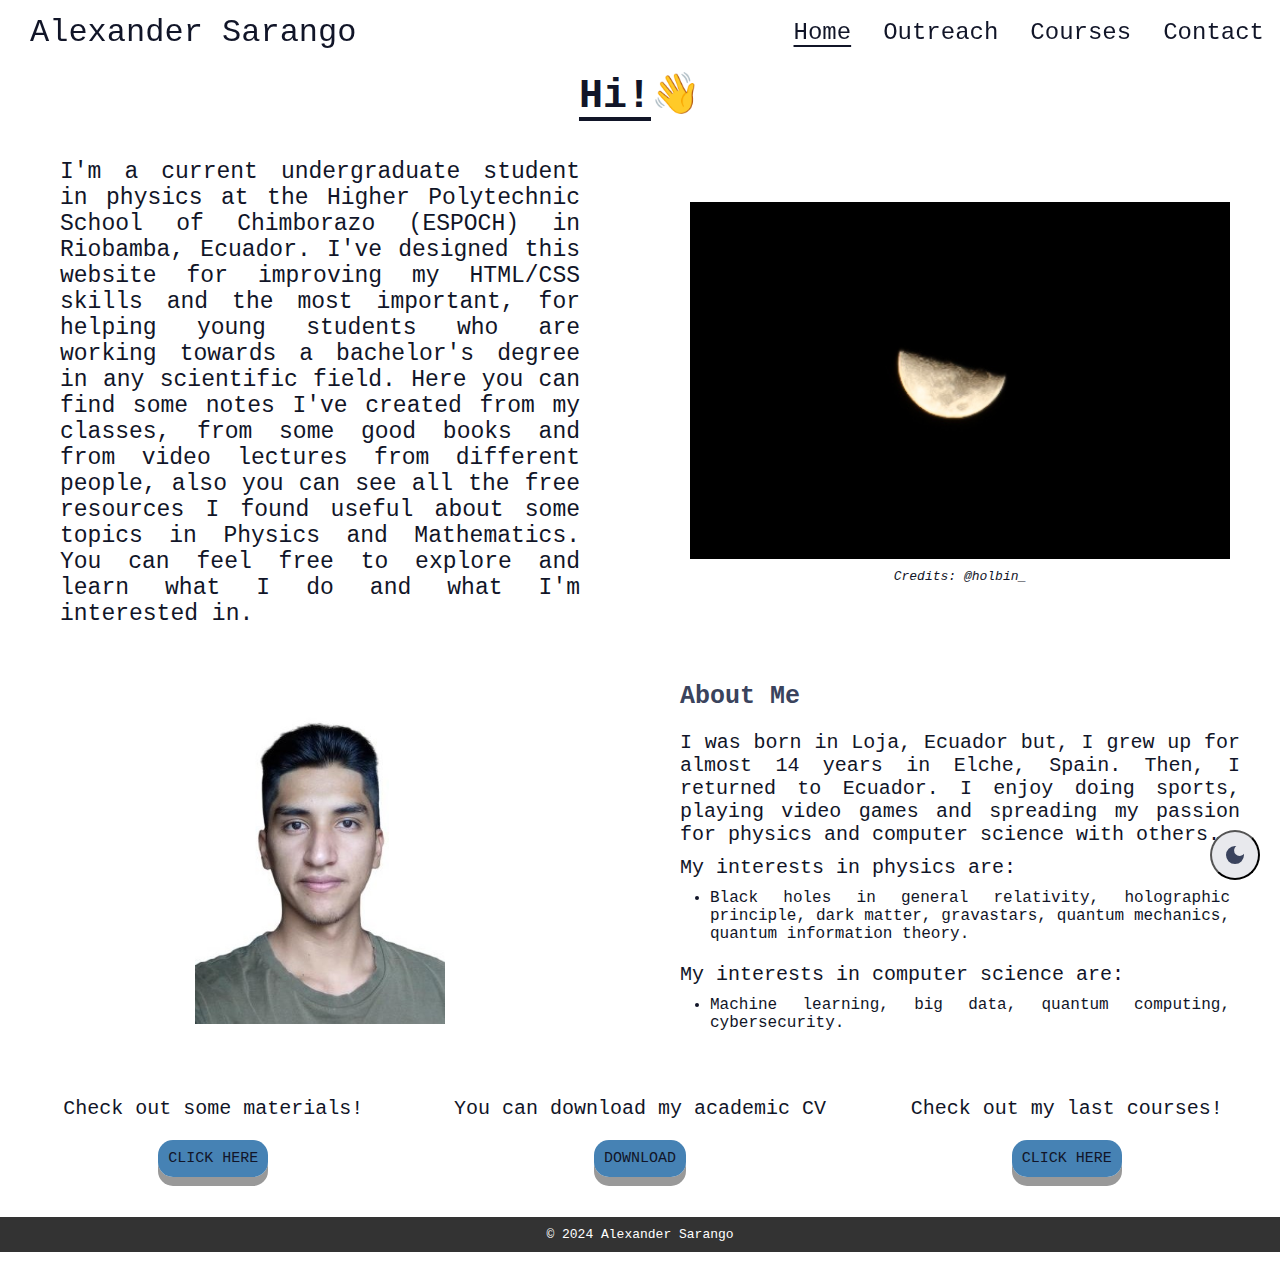
<file: index.html>
<!DOCTYPE html>
<html lang="en">
<head>
    <meta charset="UTF-8">
    <meta name="viewport" content="width=device-width, user-scalable=no, initial-scale=1.0, maximum-scale=1.0, minimum-scale=1.0">
    <title>Alexander Sarango</title>
    <link rel="stylesheet" href="style.css">
    <link rel="shortcut icon" type="image/png" href="img/favicon.png">
</head>
<body>
    <header class="navbar">
        <div class="logo">Alexander Sarango</div>
        <button class="hamburger" id="toggle-button">
          <span class="hamburger-line"></span>
          <span class="hamburger-line"></span>
          <span class="hamburger-line"></span>
          <span class="hamburger-line"></span>
        </button>
        <div class="nav-menu">
          <ul>
            <li class="nav-menu-link" id="underline-gap"><a href="index.html">Home</a></li>
            <li class="nav-menu-link"><a href="outreach.html">Outreach</a></li>
            <li class="nav-menu-link"><a href="courses.html">Courses</a></li>
            <li class="nav-menu-link"><a href="contact.html">Contact</a></li>
          </ul>
        </div>
    </header>
    <button id="theme-switch">
        <svg xmlns="http://www.w3.org/2000/svg" height="24px" viewBox="0 -960 960 960" width="24px" fill="#e8eaed"><path d="M480-120q-150 0-255-105T120-480q0-150 105-255t255-105q14 0 27.5 1t26.5 3q-41 29-65.5 75.5T444-660q0 90 63 153t153 63q55 0 101-24.5t75-65.5q2 13 3 26.5t1 27.5q0 150-105 255T480-120Z"/></svg>
        <svg xmlns="http://www.w3.org/2000/svg" height="24px" viewBox="0 -960 960 960" width="24px" fill="#e8eaed"><path d="M480-280q-83 0-141.5-58.5T280-480q0-83 58.5-141.5T480-680q83 0 141.5 58.5T680-480q0 83-58.5 141.5T480-280ZM200-440H40v-80h160v80Zm720 0H760v-80h160v80ZM440-760v-160h80v160h-80Zm0 720v-160h80v160h-80ZM256-650l-101-97 57-59 96 100-52 56Zm492 496-97-101 53-55 101 97-57 59Zm-98-550 97-101 59 57-100 96-56-52ZM154-212l101-97 55 53-97 101-59-57Z"/></svg>
    </button>
    <h1 id="underline-gap">Hi!<span class="waving-hand">👋</span></h1>
    <div class="cont">
        <div class="two-col">
            <p class="main-text">
                I'm a current undergraduate student in physics at the <a href="https://espoch.edu.ec" target="_blank">Higher
                Polytechnic School of Chimborazo</a> (ESPOCH) in Riobamba, Ecuador. I've designed this website for
                improving my HTML/CSS skills and the most important, for helping young students who are working towards a
                bachelor's degree in any scientific field. Here you can find some notes I've created from my classes,
                from some good books and from video lectures from different people, also you can see all the free
                resources I found useful about some topics in Physics and Mathematics. You can feel free to explore
                and learn what I do and what I'm interested in.
            </p>
        </div>
        <div class="two-col">
            <img class="home-photo" src="img/moon.jpg">
            <figcaption>Credits: @holbin_</figcaption>
        </div>
    </div>
    <div class="cont">
        <div class="two-col">
            <img class="profile-photo" src="img/profile.jpg">
        </div>
        <div class="two-col">
            <h3>About Me</h3>
            <p>
                I was born in Loja, Ecuador but, I grew up for almost 14 years in Elche, Spain. Then, I returned to Ecuador.
                I enjoy doing sports, playing video games and spreading my passion for physics and computer science with
                others.
            </p>
            <p>
                My interests in physics are:
                <ul>
                    <li>Black holes in general relativity, holographic principle, dark matter, gravastars, quantum
                        mechanics, quantum information theory.</li>
                </ul>
            </p>
            <p>
                My interests in computer science are:
                <ul>
                    <li>Machine learning, big data, quantum computing, cybersecurity.</li>
                </ul>
            </p>
        </div>
    </div>
    <div class="cont">
        <div class="three-col">
            <p class="text-button"> Check out some materials!</p>
            <a class="button" href="outreach.html" target="_self">CLICK HERE</a>
        </div>
        <div class="three-col">
            <p class="text-button"> You can download my academic CV </p>
            <a class="button" href="files/Alexander-Sarango-CV.pdf" target="_blank">DOWNLOAD</a>
        </div>
        <div class="three-col">
            <p class="text-button"> Check out my last courses! </p>
            <a class="button" href="courses.html" target="_self">CLICK HERE</a>
        </div>
    </div>
    <br>
    <br>
    <footer>
        &copy; 2024 Alexander Sarango
    </footer>
    <script src="script.js"></script>
</body>
</html>
</file>
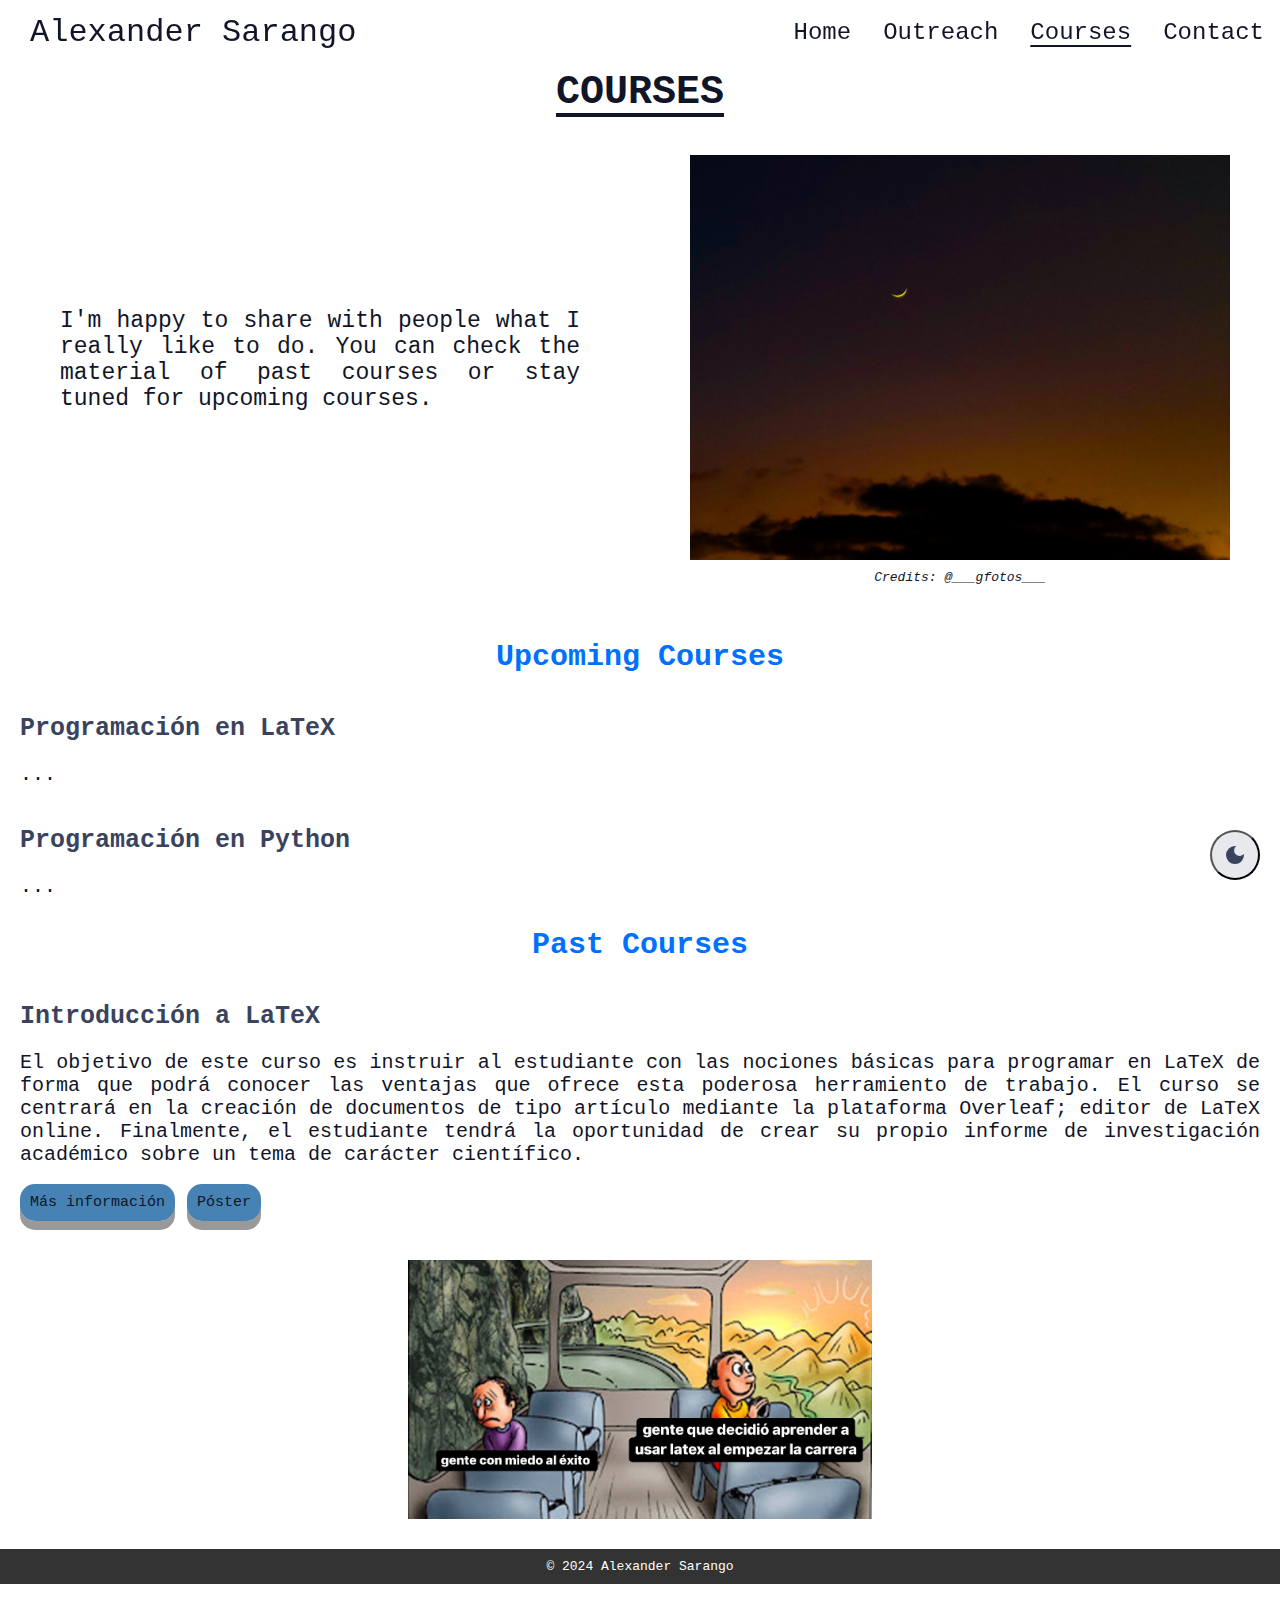
<file: courses.html>
<!DOCTYPE html>
<html lang="en">
<head>
    <meta charset="UTF-8">
    <meta name="viewport" content="width=device-width, user-scalable=no, initial-scale=1.0, maximum-scale=1.0, minimum-scale=1.0">
    <title>Alexander Sarango</title>
    <link rel="stylesheet" href="style.css">
    <link rel="shortcut icon" type="image/png" href="img/favicon.png">
</head>
<body>
    <header class="navbar">
        <div class="logo">Alexander Sarango</div>
        <button class="hamburger" id="toggle-button">
          <span class="hamburger-line"></span>
          <span class="hamburger-line"></span>
          <span class="hamburger-line"></span>
          <span class="hamburger-line"></span>
        </button>
        <div class="nav-menu">
          <ul>
            <li class="nav-menu-link"><a href="index.html">Home</a></li>
            <li class="nav-menu-link"><a href="outreach.html">Outreach</a></li>
            <li class="nav-menu-link" id="underline-gap"><a href="courses.html">Courses</a></li>
            <li class="nav-menu-link"><a href="contact.html">Contact</a></li>
          </ul>
        </div>
    </header>
    <button id="theme-switch">
        <svg xmlns="http://www.w3.org/2000/svg" height="24px" viewBox="0 -960 960 960" width="24px" fill="#e8eaed"><path d="M480-120q-150 0-255-105T120-480q0-150 105-255t255-105q14 0 27.5 1t26.5 3q-41 29-65.5 75.5T444-660q0 90 63 153t153 63q55 0 101-24.5t75-65.5q2 13 3 26.5t1 27.5q0 150-105 255T480-120Z"/></svg>
        <svg xmlns="http://www.w3.org/2000/svg" height="24px" viewBox="0 -960 960 960" width="24px" fill="#e8eaed"><path d="M480-280q-83 0-141.5-58.5T280-480q0-83 58.5-141.5T480-680q83 0 141.5 58.5T680-480q0 83-58.5 141.5T480-280ZM200-440H40v-80h160v80Zm720 0H760v-80h160v80ZM440-760v-160h80v160h-80Zm0 720v-160h80v160h-80ZM256-650l-101-97 57-59 96 100-52 56Zm492 496-97-101 53-55 101 97-57 59Zm-98-550 97-101 59 57-100 96-56-52ZM154-212l101-97 55 53-97 101-59-57Z"/></svg>
    </button>
    <h1 id="underline-gap">COURSES</h1>
    <div class="cont">
        <div class="two-col">
            <p class="main-text">
                I'm happy to share with people what I really like to do. You can check the material of past courses
                or stay tuned for upcoming courses.
            </p>
        </div>
        <div class="two-col">
            <img class="courses-photo" src="img/moon&sunset.jpg">
            <figcaption>Credits: @___gfotos___</figcaption>
        </div>
    </div>
    <br>
    <br>
    <h2>Upcoming Courses</h2>
    <div class="cont">
        <div class="block">
            <h3>Programación en LaTeX</h3>
            <p>...</p>
        </div>
    </div>
    <div class="cont">
        <div class="block">
            <h3>Programación en Python</h3>
            <p>...</p>
        </div>
    </div>
    <h2>Past Courses</h2>
    <div class="cont">
        <div class="block">
            <h3>Introducción a LaTeX</h3>
            <p>
                El objetivo de este curso es instruir al estudiante con las nociones básicas para programar en
                LaTeX de forma que podrá conocer las ventajas que ofrece esta poderosa herramiento de trabajo.
                El curso se centrará en la creación de documentos de tipo artículo mediante la plataforma
                Overleaf; editor de LaTeX online. Finalmente, el estudiante tendrá la oportunidad de crear su
                propio informe de investigación académico sobre un tema de carácter científico.
                <br>
                <br>
                <a class="button" href="latex-course.html">Más información</a>
                <a class="button" href="latex-course/Poster.pdf" target="_blank" >Póster</a>
                <br>
                <br>
            </p>
            <img class="center" src="img/latex-meme.jpeg">
        </div>
    </div>
    <footer>
        &copy; 2024 Alexander Sarango
    </footer>
    <script type="text/javascript" src="script.js"></script>
</body>
</html>
</file>
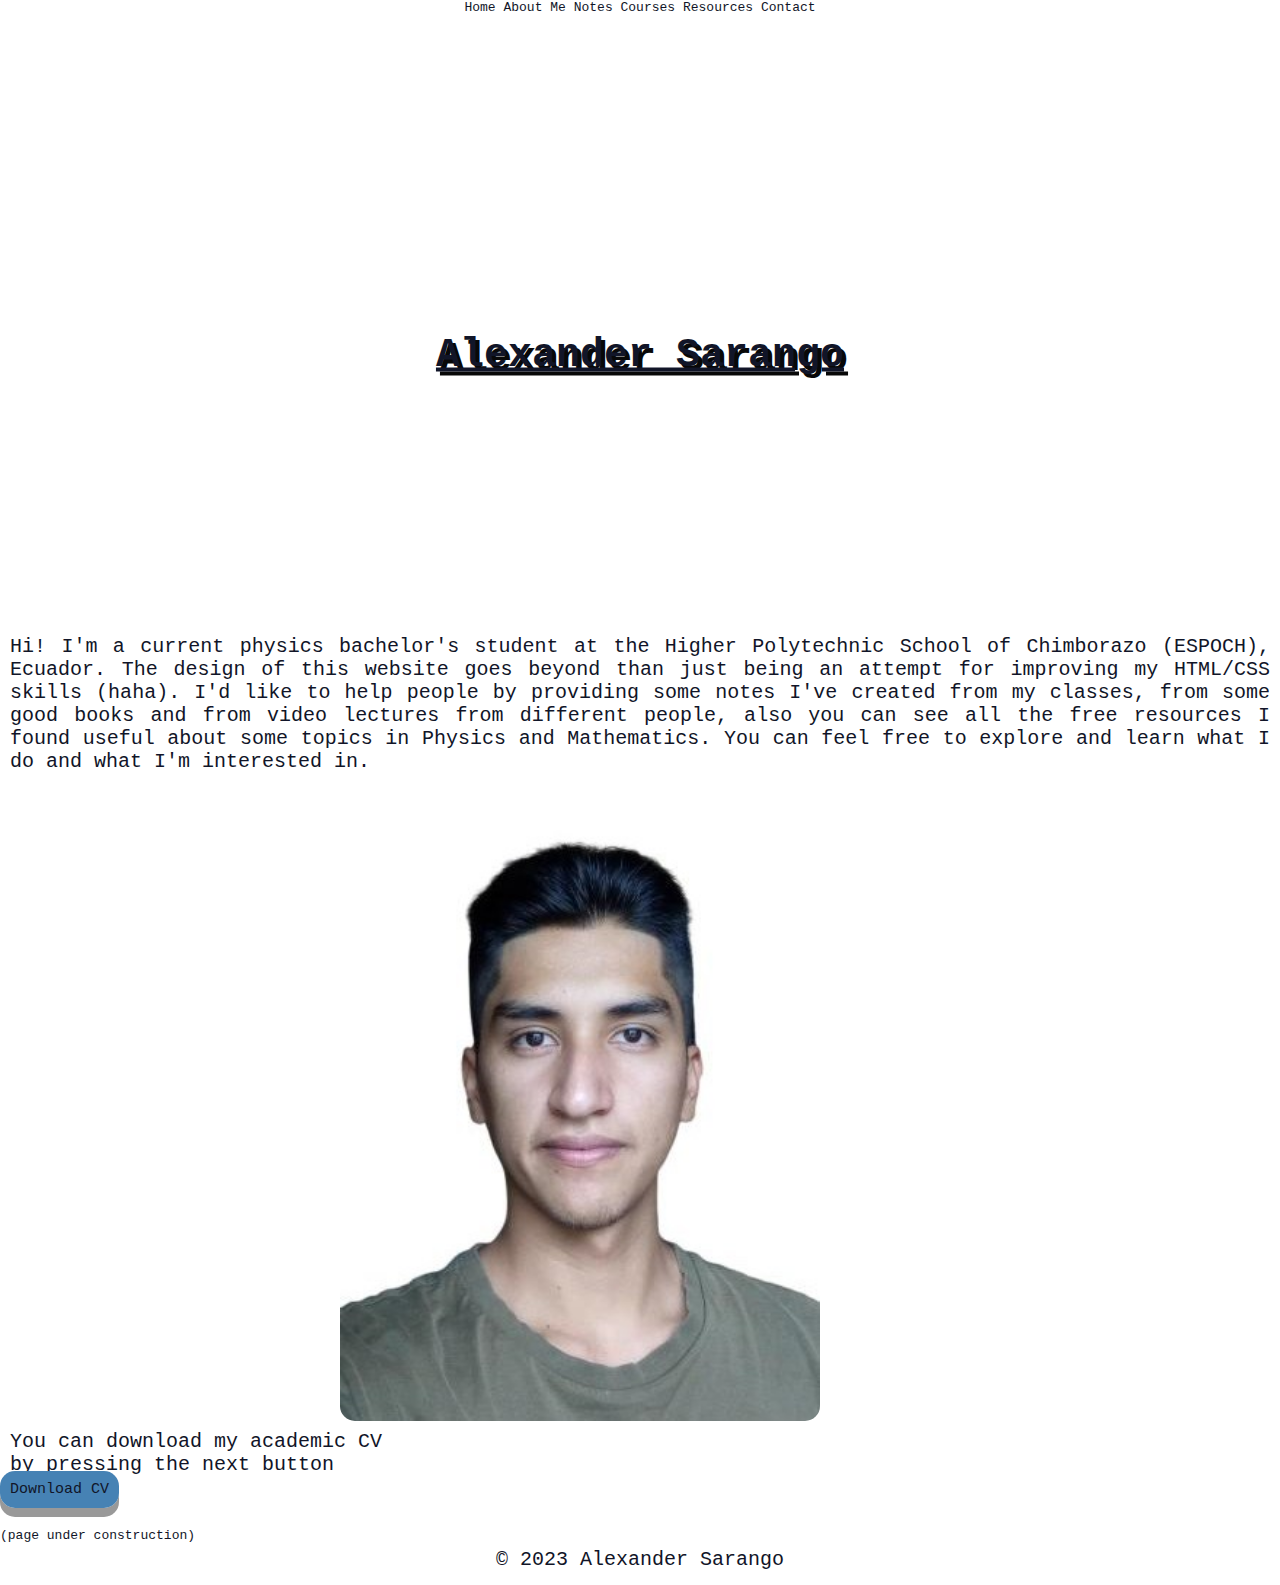
<file: home.html>
<!DOCTYPE html>
<html lang="en">
<head>
    <meta charset="UTF-8">
    <meta name="viewport" content="width=device-width, user-scalable=no, initial-scale=1.0, maximum-scale=1.0, minimum-scale=1.0">
    <title>Alexander Sarango</title>
    <link rel="stylesheet" href="style.css">
    <link rel="shortcut icon" type="image/png" href="img/favicon.png">
     <div class="topnav">
         <a class="active" href="home.html">Home</a>
         <a href="aboutme.html">About Me</a>
         <a href="notes.html">Notes</a>
         <a href="courses.html">Courses</a>
         <a href="resources.html">Resources</a>
         <a href="contact.html">Contact</a>
     </div>
</head>
<body>
    <div class="main-container">
        <div class="top-home-container">
            <div style="color:white; height:530px;">
                <h1 style="text-shadow: 4px 4px #080808; transform:translate(0, 550%);">Alexander Sarango</h1>
            </div>
        </div>
        <br>
        <div class="home-block1">
            <div class="text-introduction">
                <p>
                Hi! I'm a current physics bachelor's student at the <a href="https://espoch.edu.ec" target="_blank">Higher
                Polytechnic School of Chimborazo</a> (ESPOCH), Ecuador. The design of this website goes beyond than
                just being an attempt for improving my HTML/CSS skills (haha). I'd like to help people by providing
                some notes I've created from my classes, from some good books and from video lectures from different
                people, also you can see all the free resources I found useful about some topics in Physics and
                Mathematics. You can feel free to explore and learn what I do and what I'm interested in.
            </p>
            </div>
            <div class="profile-photo">
                <img src="img/profile.jpg" width="80%" style="box-sizing:border-box; border-radius:15px;">
            </div>
        </div>
        <div class="home-block2">
            <p>
                You can download my academic CV <br> by pressing the next button
            </p>
            <a class="button" href="Alexander-Sarango-CV.pdf" target="_blank">Download CV</a>
            <br>
            <br>
        </div>
        <div>
            <br>
            (page under construction)
        </div>
    </div>
    <div>
        <p style="text-align:center;">&copy; 2023 Alexander Sarango</p>
    </div>
</body>
</html>
</file>
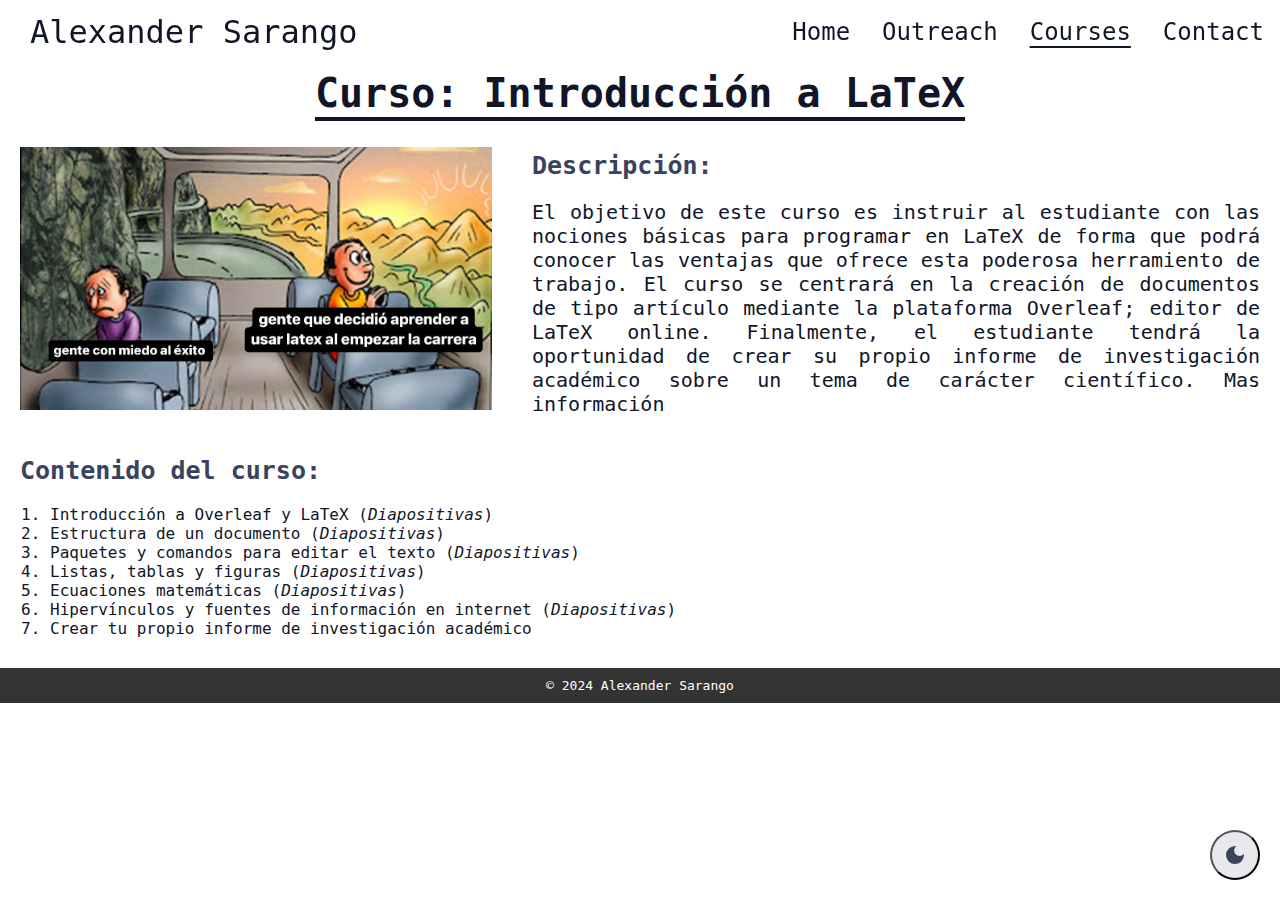
<file: latex-course.html>
<!DOCTYPE html>
<html lang="es">
<head>
    <meta charset="UTF-8">
    <meta name="viewport" content="width=device-width, user-scalable=no, initial-scale=1.0, maximum-scale=1.0, minimum-scale=1.0">
    <title>Alexander Sarango</title>
    <link rel="stylesheet" href="style.css">
    <link rel="shortcut icon" type="image/png" href="img/favicon.png">
</head>
<body>
    <header class="navbar">
        <div class="logo">Alexander Sarango</div>
        <button class="hamburger" id="toggle-button">
          <span class="hamburger-line"></span>
          <span class="hamburger-line"></span>
          <span class="hamburger-line"></span>
          <span class="hamburger-line"></span>
        </button>
        <div class="nav-menu">
          <ul>
            <li class="nav-menu-link"><a href="index.html">Home</a></li>
            <li class="nav-menu-link"><a href="outreach.html">Outreach</a></li>
            <li class="nav-menu-link" id="underline-gap"><a href="courses.html">Courses</a></li>
            <li class="nav-menu-link"><a href="contact.html">Contact</a></li>
          </ul>
        </div>
    </header>
    <button id="theme-switch">
        <svg xmlns="http://www.w3.org/2000/svg" height="24px" viewBox="0 -960 960 960" width="24px" fill="#e8eaed"><path d="M480-120q-150 0-255-105T120-480q0-150 105-255t255-105q14 0 27.5 1t26.5 3q-41 29-65.5 75.5T444-660q0 90 63 153t153 63q55 0 101-24.5t75-65.5q2 13 3 26.5t1 27.5q0 150-105 255T480-120Z"/></svg>
        <svg xmlns="http://www.w3.org/2000/svg" height="24px" viewBox="0 -960 960 960" width="24px" fill="#e8eaed"><path d="M480-280q-83 0-141.5-58.5T280-480q0-83 58.5-141.5T480-680q83 0 141.5 58.5T680-480q0 83-58.5 141.5T480-280ZM200-440H40v-80h160v80Zm720 0H760v-80h160v80ZM440-760v-160h80v160h-80Zm0 720v-160h80v160h-80ZM256-650l-101-97 57-59 96 100-52 56Zm492 496-97-101 53-55 101 97-57 59Zm-98-550 97-101 59 57-100 96-56-52ZM154-212l101-97 55 53-97 101-59-57Z"/></svg>
    </button>
    <h1 id="underline-gap">Curso: Introducción a LaTeX</h1>
    <div class="cont">
        <img class="center" src="img/latex-meme.jpeg">
        <div class="block">
        <h3>Descripción:</h3>
        <p>
            El objetivo de este curso es instruir al estudiante con las nociones básicas para programar en
            LaTeX de forma que podrá conocer las ventajas que ofrece esta poderosa herramiento de trabajo. El curso
            se centrará en la creación de documentos de tipo artículo mediante la plataforma Overleaf; editor de
            LaTeX online. Finalmente, el estudiante tendrá la oportunidad de crear su propio informe de
            investigación académico sobre un tema de carácter científico. Mas información <a href="latex-course/Introduccion-a-Latex.pdf" target="_blank" style="color:white;"><i>aquí</i></a>
        </p>
        </div>
    </div>
    <div class="cont">
        <div class="block">
        <h3>Contenido del curso:</h3>
        <ol>
            <li>Introducción a Overleaf y LaTeX (<a href="latex-course/01.pdf" target="_blank""><i>Diapositivas</i></a>)</li>
            <li>Estructura de un documento (<a href="latex-course/02.pdf" target="_blank"><i>Diapositivas</i></a>)</li>
            <li>Paquetes y comandos para editar el texto (<a href="latex-course/03.pdf" target="_blank"><i>Diapositivas</i></a>)</li>
            <li>Listas, tablas y figuras (<a href="latex-course/04.pdf" target="_blank"><i>Diapositivas</i></a>)</li>
            <li>Ecuaciones matemáticas (<a href="latex-course/05.pdf" target="_blank"><i>Diapositivas</i></a>)</li>
            <li>Hipervínculos y fuentes de información en internet (<a href="latex-course/06.pdf" target="_blank"><i>Diapositivas</i></a>)</li>
            <li>Crear tu propio informe de investigación académico</li>
        </ol>
        </div>
    </div>
    <br>
    <footer>
        &copy; 2024 Alexander Sarango
    </footer>
    <script type="text/javascript" src="script.js"></script>
</body>
</html>
</file>
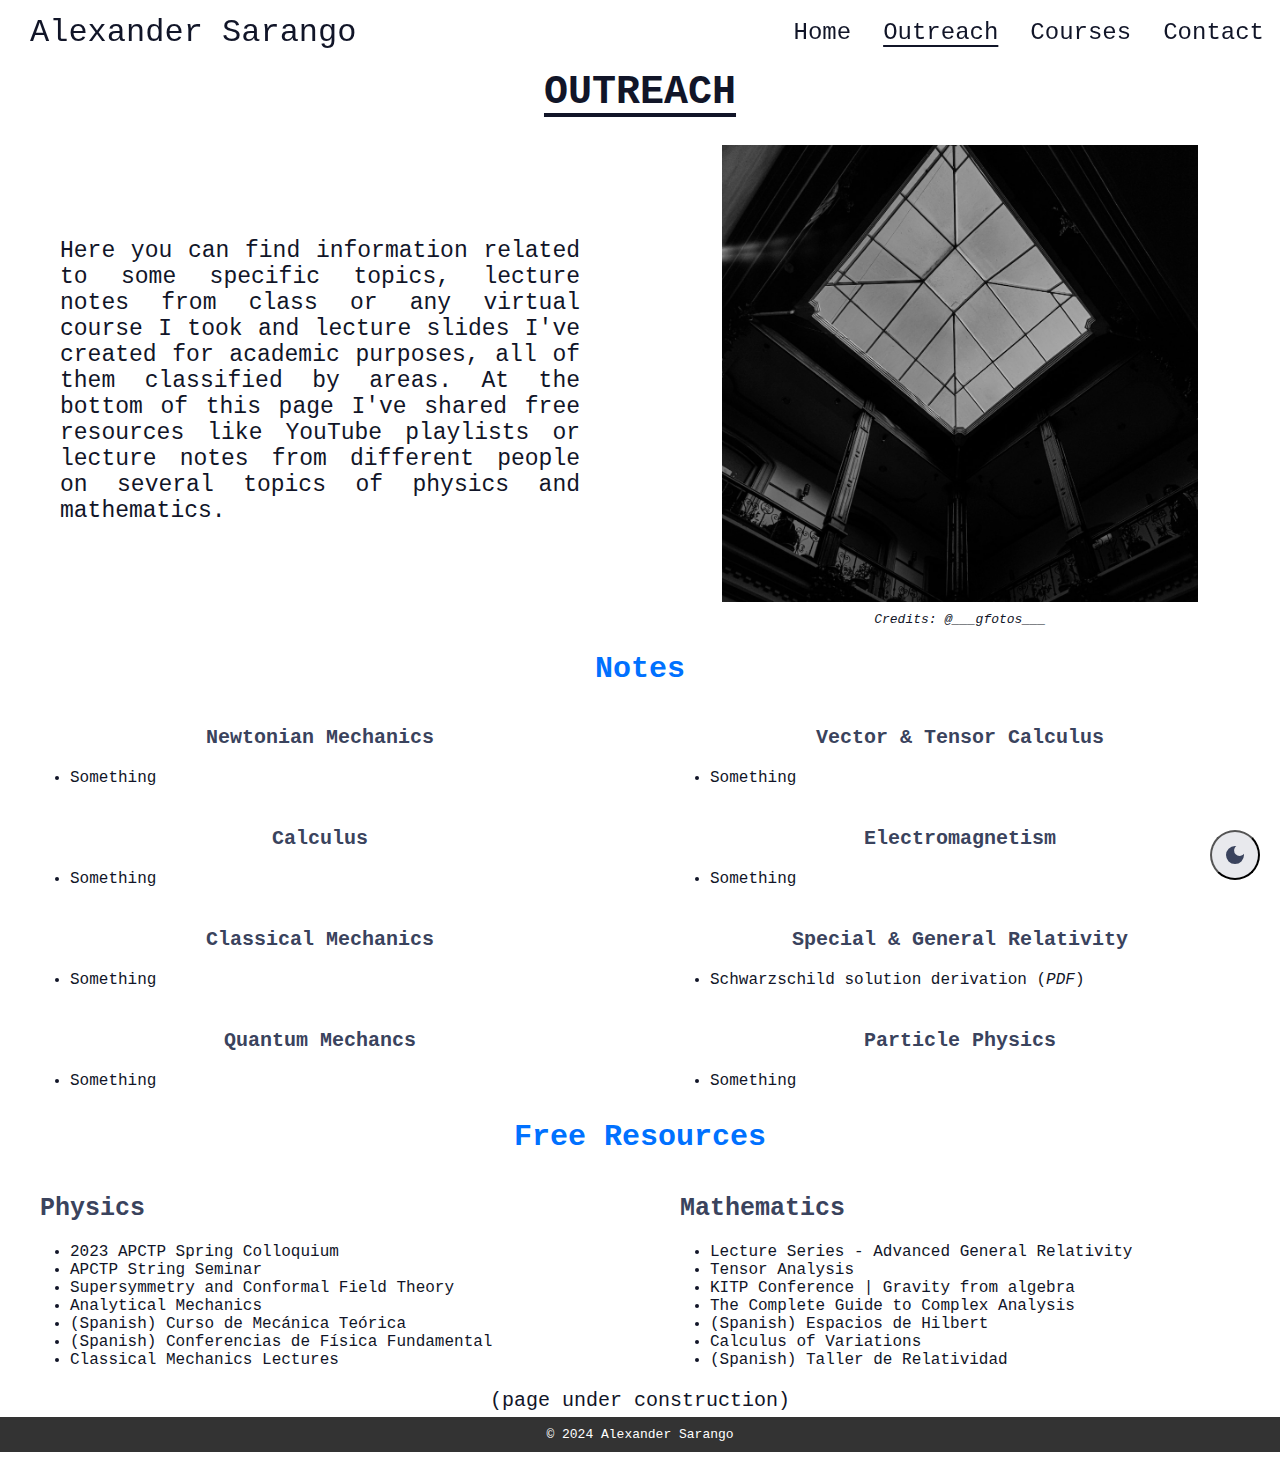
<file: outreach.html>
<!DOCTYPE html>
<html lang="en">
<head>
    <meta charset="UTF-8">
    <meta name="viewport" content="width=device-width, user-scalable=no, initial-scale=1.0, maximum-scale=1.0, minimum-scale=1.0">
    <title>Alexander Sarango</title>
    <link rel="stylesheet" href="style.css">
    <link rel="shortcut icon" type="image/png" href="img/favicon.png">
</head>
<body>
    <header class="navbar">
        <div class="logo">Alexander Sarango</div>
        <button class="hamburger" id="toggle-button">
          <span class="hamburger-line"></span>
          <span class="hamburger-line"></span>
          <span class="hamburger-line"></span>
          <span class="hamburger-line"></span>
        </button>
        <div class="nav-menu">
          <ul>
            <li class="nav-menu-link"><a href="index.html">Home</a></li>
            <li class="nav-menu-link" id="underline-gap"><a href="outreach.html">Outreach</a></li>
            <li class="nav-menu-link"><a href="courses.html">Courses</a></li>
            <li class="nav-menu-link"><a href="contact.html">Contact</a></li>
          </ul>
        </div>
    </header>
    <button id="theme-switch">
        <svg xmlns="http://www.w3.org/2000/svg" height="24px" viewBox="0 -960 960 960" width="24px" fill="#e8eaed"><path d="M480-120q-150 0-255-105T120-480q0-150 105-255t255-105q14 0 27.5 1t26.5 3q-41 29-65.5 75.5T444-660q0 90 63 153t153 63q55 0 101-24.5t75-65.5q2 13 3 26.5t1 27.5q0 150-105 255T480-120Z"/></svg>
        <svg xmlns="http://www.w3.org/2000/svg" height="24px" viewBox="0 -960 960 960" width="24px" fill="#e8eaed"><path d="M480-280q-83 0-141.5-58.5T280-480q0-83 58.5-141.5T480-680q83 0 141.5 58.5T680-480q0 83-58.5 141.5T480-280ZM200-440H40v-80h160v80Zm720 0H760v-80h160v80ZM440-760v-160h80v160h-80Zm0 720v-160h80v160h-80ZM256-650l-101-97 57-59 96 100-52 56Zm492 496-97-101 53-55 101 97-57 59Zm-98-550 97-101 59 57-100 96-56-52ZM154-212l101-97 55 53-97 101-59-57Z"/></svg>
    </button>
    <h1 id="underline-gap" >OUTREACH</h1>
    <div class="cont">
        <div class="two-col">
            <p class="main-text">
                Here you can find information related to some specific topics, lecture notes from class or any
                virtual course I took and lecture slides I've created for academic purposes, all of them classified
                by areas. At the bottom of this page I've shared free resources like YouTube playlists or lecture
                notes from different people on several topics of physics and mathematics.
            </p>
        </div>
        <div class="two-col">
            <img class="outreach-photo" src="img/windows.jpg">
            <figcaption>Credits: @___gfotos___</figcaption>
        </div>
    </div>
    <h2>Notes</h2>
    <div class="cont">
        <div class="two-col">
            <h4>Newtonian Mechanics</h4>
            <ul>
                <li>Something</li>
            </ul>
        </div>
        <div class="two-col">
            <h4>Vector & Tensor Calculus</h4>
            <ul>
                <li>Something</li>
            </ul>
        </div>
    </div>
    <div class="cont">
        <div class="two-col">
            <h4>Calculus</h4>
            <ul>
                <li>Something</li>
            </ul>
        </div>
        <div class="two-col">
            <h4>Electromagnetism</h4>
            <ul>
                <li>Something</li>
            </ul>
        </div>
    </div>
    <div class="cont">
        <div class="two-col">
            <h4>Classical Mechanics</h4>
            <ul>
                <li>Something</li>
            </ul>
        </div>
        <div class="two-col">
            <h4>Special & General Relativity</h4>
            <ul>
                <li>Schwarzschild solution derivation (<a href="files/Schwarzschild_Solution.pdf" target="_blank"><i>PDF</i></a>)</li>
            </ul>
        </div>
    </div>
    <div class="cont">
        <div class="two-col">
            <h4>Quantum Mechancs</h4>
            <ul>
                <li>Something</li>
            </ul>
        </div>
        <div class="two-col">
            <h4>Particle Physics</h4>
            <ul>
                <li>Something</li>
            </ul>
        </div>
    </div>
    <h2 class="subtitle">Free Resources</h2>
    <div class="cont">
        <div class="two-col">
            <h3>Physics</h3>
            <ul>
                <li><a href="https://www.youtube.com/playlist?list=PLf3vbYicbcT_29_NX5YzmoOVLSjK1RBDG" target="_blank">2023 APCTP Spring Colloquium</a></li>
                <li><a href="https://www.youtube.com/playlist?list=PLf3vbYicbcT9bB1xYxYaSC1o9WCUOmq52" target="_blank">APCTP String Seminar</a></li>
                <li><a href="https://www.youtube.com/playlist?list=PLwKDFfqjkVzOyEwDZVNXdPWMJw0yXWKOw" target="_blank">Supersymmetry and Conformal Field Theory</a></li>
                <li><a href="https://www.youtube.com/playlist?list=PLCvY3chdjJFDyDJxg7vPErjm72pQAvjSZ" target="_blank">Analytical Mechanics</a></li>
                <li><a href="https://www.youtube.com/playlist?list=PLAnA8FVrBl8C-2TTrbArT1g04RJEckRMG" target="_blank">(Spanish) Curso de Mecánica Teórica</a></li>
                <li><a href="https://www.youtube.com/playlist?list=PLD6feQfcW6kwjQg1CzlFdnPkQEfcpNLMy" target="_blank">(Spanish) Conferencias de Física Fundamental</a></li>
                <li><a href="https://www.youtube.com/playlist?list=PLrbYZnU7vahLwGDMeVlRib_L_MpkOhphu" target="_blank">Classical Mechanics Lectures</a></li>
            </ul>
        </div>
        <div class="two-col">
            <h3>Mathematics</h3>
            <ul>
                <li><a href="https://www.youtube.com/playlist?list=PL04QVxpjcnjhVn7CJbY5W4tZbJtQeNGG0" target="_blank">Lecture Series - Advanced General Relativity</a></li>
                <li><a href="https://www.youtube.com/playlist?list=PL6EzZOWzAS5WNIwX0bVpIYnFe_6_wSkLZ" target="_blank">Tensor Analysis</a></li>
                <li><a href="https://www.youtube.com/playlist?list=PLTz4HiOhksNtLS8M_qUapnk9MfsSxrfXW" target="_blank">KITP Conference | Gravity from algebra</a></li>
                <li><a href="https://www.youtube.com/playlist?list=PLraTC6fSWOiptqOd_rMhFk6mZM30l7SqQ" target="_blank">The Complete Guide to Complex Analysis</a></li>
                <li><a href="https://www.youtube.com/playlist?list=PL2Nij6qRZNCCUFsB943bcU3xDvgYmo4dO" target="_blank">(Spanish) Espacios de Hilbert</a></li>
                <li><a href="https://www.youtube.com/playlist?list=PLdgVBOaXkb9CD8igcUr9Fmn5WXLpE8ZE_" target="_blank">Calculus of Variations</a></li>
                <li><a href="https://www.youtube.com/playlist?list=PL93CjjUoWBM85d0zWdEI5o9xuJHj1lOEq" target="_blank">(Spanish) Taller de Relatividad</a></li>
            </ul>
        </div>
    </div>
    <div>
        <p style="text-align:center;">(page under construction)</p>
    </div>
    <footer>
        &copy; 2024 Alexander Sarango
    </footer>
    <script src="script.js"></script>
</body>
</html>
</file>
<file: style.css>
/* body */

body {
    font-family: monospace;
    background-color: var(--base-color);
    color: var(--text-color);
    margin: 0;
    transition: background 0.2s linear;
    align-items: center;
    flex-direction: column;
    display: flex;
    min-height: 100vh;
}

:root{
    --base-color: #fff;
    --base-variant: #e8e9ed;
    --text-color: #111528;
    --secondary-text: #232738;
    --primary-color: #3a435d;
    --accent-color: #0071ff;
}

.darkmode{
    --base-color: #070b1d;
    --base-variant: #101425;
    --text-color: #fff;
    --secondary-text: #a4a5b8;
    --primary-color: #7082b9;
    --accent-color: #0071ff;
}

#theme-switch{
    height: 50px;
    width: 50px;
    padding: 0;
    border-radius: 50%;
    background-color: var(--base-variant);
    display:flex;
    justify-content: center;
    align-items: center;
    position: fixed;
    bottom: 20px;
    right: 20px;
}

#theme-switch svg{
    fill: var(--primary-color);
}

#theme-switch svg:last-child{
    display: none;
}

.darkmode #theme-switch svg:first-child{
    display: none;
}

.darkmode #theme-switch svg:last-child{
    display: block;
}

figcaption {
  color: var(--text-color);
  font-style: italic;
  text-align: center;
  animation: fadein 0.7s;
  margin-top: 10px;
}

/* navigator bar */

.navbar {
    height: 4rem;
    width: 100%;
    display: flex;
    justify-content: space-between;
    align-items: center;
    color: #fff;
    position: fixed;
    transition: all 0.5s;
}
  
.logo {
    color: var(--text-color);
    font-size: 2rem;
    margin-top: 10px;
    margin-left: 30px;
    margin-bottom: 10px;
}

  
.nav-menu ul {
    margin: 0;
    padding: 0;
    display: flex;
}
  
.nav-menu ul li {
    list-style: none;
}
  
.nav-menu ul li a {
    text-decoration: none;
    color: var(--text-color);
    padding: 1rem;
    display: block;
    font-size: 1.5rem;
}
  
.nav-menu li:hover {
    opacity: 0.9;
}
  
.hamburger {
    width: 1.875rem;
    height: 1.313rem;
    display: none;
    flex-direction: column;
    justify-content: space-around;
    position: absolute;
    top: 1rem;
    right: 1rem;
}
  
.hamburger-line {
    height: 0.188rem;
    width: 100%;
    background-color: var(--text-color);
    border-radius: 0.625rem;
    transition: all ease-in-out 0.2s;
}

.nav-scrolled {
    background-color: rgb(70, 130, 180);
    box-shadow: 0 3px 10px rgba(0,0,0,0.15);
}

#toggle-button {
    border: none;
    background: transparent;
}

/* common in all sections */

/* common in all sections - containers */

#underline-gap {
    text-decoration: underline;
    text-underline-position: under;
    color: var(--text-color);
}

.cont {
    display: flex;
    align-items: center;
    width: 100%;
    animation: fadein .7s;
}

.main-text {
    font-size: 23px;
    color: var(--text-color);
    margin: 20px 20px 20px 20px;
    padding: 0px 10px 0px 10px;
    text-align: justify;
    animation: fadein .7s;
}

.two-col {
    width: 50%;
    padding: 10px 30px 10px 30px;
}

.three-col {
    width: 100%;
    text-align: center;
    align-items: center;
    padding: 20px 0px 20px 0px;
}

p{
    padding: 5px 10px 5px 10px;
    font-size: 20px;
    text-align: justify;
}

ul{
    padding: 5px 20px 5px 40px;
    font-size: 16px;
    text-align: justify;
}

ol{
    padding: 5px 20px 5px 40px;
    font-size: 16px;
    text-align: justify;
}

p.text-button{
    font-size: 20px;
    padding: 20px 20px 20px 20px;
    align-items: center;
    text-align: center;
}

.text-button{
    margin:0px 0px 10px 0px;
}

.block {
    display: block;
    padding: 10px 10px 10px 10px;
    width: 100%;
    text-align: justify;
    align-items: center;
}

h1 {
    color: var(--text-color);
    font-family: monospace;
    font-size: 40px;
    margin: 70px 0px 10px 0px;
    text-align: center;
    text-decoration: underline;
    animation: fadein .7s;
}

h2 {
    color: var(--accent-color);
    font-family: monospace;
    padding: 15px 0px 15px 0px;
    font-size: 30px;
    text-align: center;
    animation: fadein .7s;
}

h3 {
    padding: 15px 10px 15px 10px;
    color: var(--primary-color);
    font-family: monospace;
    font-size: 25px;
    animation: fadein .7s;
}

h4 {
    margin: 15px 0px 15px 0px;
    color: var(--primary-color);
    font-family: monospace;
    font-size: 20px;
    text-align: center;
    animation: fadein .7s;
}

footer {
    background-color: #333;
    color: #fff;
    text-align: center;
    padding: 10px 0px 10px 0px;
    position: static;
    bottom: 0;
    width: 100%;
}

/* common in all sections - images*/

.center {
  display: block;
  margin: auto;
  padding: 20px 20px 20px 20px;
  width: 40%;
}

/* common in all sections - links */

a:link{
    color: var(--text-color);
    text-decoration: none;
}

a:visited {
    color: var(--text-color);
    background-color: transparent;
    text-decoration: none;
}

a:hover {
    opacity: 0.5;
}

/* home section */

.waving-hand {
    animation-name: wave-animation;
    animation-duration: 2.5s;
    animation-iteration-count: infinite;
    transform-origin: 70% 70%;
    display: inline-block;
}
  

.profile-photo {
    width: 50%;
    display: block;
    padding: 0px 20px 0px 20px;
    margin-left: auto;
    margin-right: auto;
    animation: fadein 0.7s;
}

.home-photo{
    width:100%;
    display:block;
    padding: 0px 20px 0px 20px;
    margin-left:auto;
    margin-right:auto;
    animation: fadein 0.7s;
}

.outreach-photo{
    width: 82%;
    display:block;
    margin: 10px 50px 0px 20px;
    margin-left:auto;
    margin-right:auto;
}

.courses-photo{
    width: 100%;
    display: block;
    padding: 20px 20px 0px 20px;
    margin-left: auto;
    margin-right: auto;
}

.button {
    display: inline;
    padding: 10px 10px 10px 10px;
    font-size: 15px;
    cursor: pointer;
    text-align: center;
    background-color: rgb(70, 130, 180);
    border-radius: 15px;
    box-shadow: 0 9px #999;
    margin: 0 auto;
    width: 50%;
}

.button:hover {
    background-color: rgb(70, 130, 180);
    opacity: 0.7;
}

.button:active {
  background-color: rgb(70, 130, 180);
  box-shadow: 0 5px #666;
  transform: translateY(4px);
}

.main {
    font-size: 20px;
}

/* notes section */

/* courses section */

.latex-course {
    background-color: var(--base-variant);
    color: var(--text-color);
    padding: 30px 30px 30px 30px;
    margin: auto;
    display: none;
    overflow: hidden;
}

/* resources section*/

/* contact section */

.responsive-container{
    position: static;
    overflow: hidden;
    text-align: center;
    width: 100%;
    height: 900px;
    background-color: var(--base-color);
}

.responsive-container iframe{
    position: static;
    overflow: hidden;
    text-align: center;
    width: 100%;
    border:none;
    height: 900px;
    background-color: var(--base-color);
}

/* contact section - social media button */

*,
::before,
::after {
  margin: 0;
  padding: 0;
  box-sizing: border-box;
}

.icon {
  width: 2.5em;
  height: 2.5em;
  font-size: 2em;
  display: flex;
  text-decoration: none;
  color: #000;
  outline: 2px solid #000;
  outline-offset: -8px;
  border-radius: 50%;
  transition: all 200ms ease-in;
}

.icon i {
  margin: auto;
}

.icon:hover {
  outline-width: 6px;
  outline-color: #fff;
  color: #fff;
}

.icon:hover:has(.fa-x-twitter) {
  background-color: #000;
}

.icon:hover:has(.fa-instagram) {
  background-image: radial-gradient(
    circle at 30% 107%,
    #fdf497 0%,
    #fdf497 5%,
    #fd5949 45%,
    #d6249f 60%,
    #285aeb 90%
  );
}

.icon:hover:has(.fa-github) {
  background-color: #000;
}

.icon:hover:has(.fa-spotify) {
  background-color: green;
}

.icon:hover:has(.fa-linkedin) {
  background-color: blue;
}

.flex-center {
    width: 100%;
    min-height: 10vh;
    display: flex;
    justify-content: center;
    align-items: center;
    padding: 0px 0px 30px 0px;
}

/* tutoring section */

.text-tutoring {
    background-color: #282828;
    color: white;
    padding: 1%;
    box-sizing: border-box;
    border-radius: 15px;
    box-shadow: 0 5px 5px rgba(0,0,0,0.5);
    width: 100%;
}

.poster-tutoring {
    padding: 0px;
    width: 100%;
    margin: 0px;
}

/* phone view */

@media screen and (max-width: 961px){
    .cont {
        display: inline;
        width: 100%;
        gap: 20px;
    }
    .two-col {
        width: 100%;
        padding: 0px 10px 10px 10px;
    }
    .three-col{
        padding: 10px 0px 10px 0px;
    }
    .two-col p {
        font-size: 13px;
    }
    .two-col ul li {
        font-size: 12px;
    }
    .cont p {
        font-size: 13px;
    }
    .profile-photo {
        display:none;
    }
    .home-photo {
        width:95%;
    }
    .outreach-photo {
        width: 80%;
    }
    .flex-center {
        width: 100%;
    }
    .center {
        width: 100%;
    }
    .responsive-container{
        width: 100%;
        margin-bottom: 10px;
    }
    .logo{
        margin-top: 10px;
        margin-left: 10px;
        font-size: 1.5rem;
    }
    .hamburger {
        display: flex;
        color: var(--text-color);
    }
    .nav-menu {
        position: absolute;
        display: flex;
        align-items: center;
        background-color:rgb(70, 130, 180);
        top: -15rem;
        width: 100%;
        transition: all ease-in-out 0.4s;
    }
    .nav-menu ul {
        flex-direction: column;
        width: 100%;
        padding: 3rem 0 0.6rem;
    }
    .nav-menu ul li {
        text-align: center;
    }
    .nav-menu ul li a {
        padding: 0.5rem;
    }
    .nav-menu {
        z-index: -1;
    }
    .nav-menu.active {
        top: 0;
    }
    .hamburger.active :nth-child(1) {
        transform: translateY(8px) rotate(45deg);
    }
    .hamburger.active :nth-child(2) {
        opacity:0;
    }

    .hamburger.active :nth-child(3) {
        opacity:0;
    }

    .hamburger.active :nth-child(4) {
        transform: translateY(-8px) rotate(-45deg);
    }
}

@keyframes wave-animation {
    0% { transform: rotate( 0.0deg) }
    15% { transform: rotate(14.0deg) }  /* The following five values can be played with to make the waving more or less extreme */
    30% { transform: rotate(-8.0deg) }
    40% { transform: rotate(14.0deg) }
    50% { transform: rotate(-4.0deg) }
    60% { transform: rotate(10.0deg) }
    70% { transform: rotate( 0.0deg) }  /* Reset for the last half to pause */
   100% { transform: rotate( 0.0deg) }
}

@keyframes fadein {
    from {scale:.5; opacity:0;}
    to {scale:1; opacity:1;}
}
</file>
